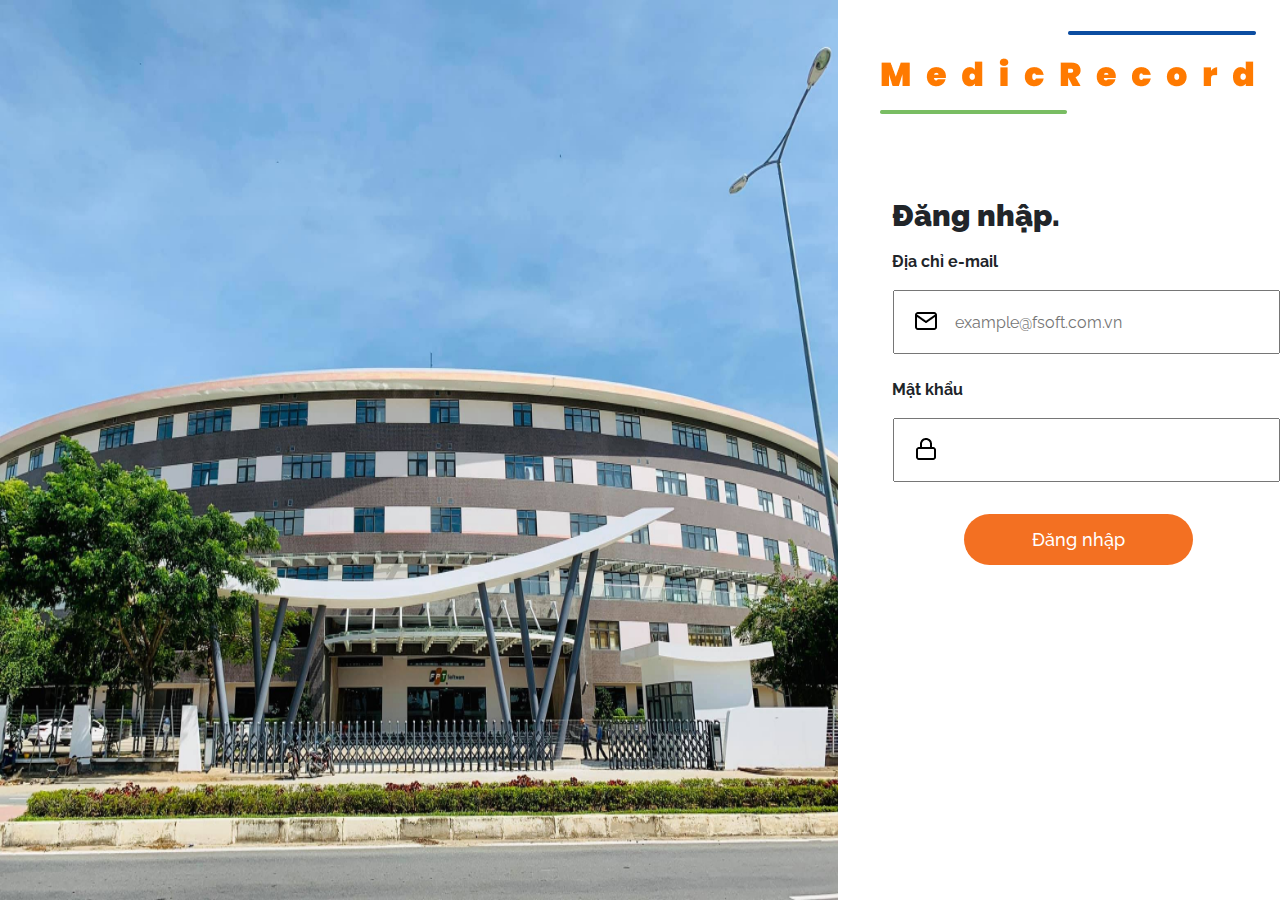
<file: index.html>
<!DOCTYPE html>
<html lang="en">

<head>
    <meta charset="UTF-8">
    <meta http-equiv="X-UA-Compatible" content="IE=edge">
    <meta name="viewport" content="width=device-width, initial-scale=1.0, shrink-to-fit=no">
    <link rel="stylesheet" href="css/login.css">
    <link rel="stylesheet" href="https://maxcdn.bootstrapcdn.com/bootstrap/4.0.0/css/bootstrap.min.css"
        integrity="sha384-Gn5384xqQ1aoWXA+058RXPxPg6fy4IWvTNh0E263XmFcJlSAwiGgFAW/dAiS6JXm" crossorigin="anonymous">
    <link rel="stylesheet" href="https://cdnjs.cloudflare.com/ajax/libs/font-awesome/4.7.0/css/font-awesome.min.css">
    <link rel="stylesheet" href="https://cdnjs.cloudflare.com/ajax/libs/animate.css/4.1.1/animate.min.css"/>
    <link rel="icon" href="assets/icons/fpt-ic.jpg" type="image/icon type">
    <title>Đăng nhập</title>
</head>

<body>
    <div class="container-fluid full-height">
        <div class="row full-height">

            <div class="col-lg-8 image-section pl-0">
                <img src="assets/images/fpt.jpg" alt="">
            </div>

            <div class="col-lg-4">
                <div class="row">
                    <img src="assets/images/logo.png" class="logo mx-auto" alt="logo-fpt">
                </div>
                <h3 class="bold-900-title ml-4 mt-5">Đăng nhập.</h3>
                <form class="ml-4">
                    <p class="mt-3 bold-700-title">Địa chỉ e-mail</p>
                    <div class="row">
                        <div class="input-container ml-3">
                            <input type="email" id="emailInput" placeholder="example@fsoft.com.vn" required>
                            <img src="assets/icons/mail-ic.jpg" alt="">
                        </div>
                        <small class="err" id="errEmail"></small>
                    </div>
                    <p class="mt-3 bold-700-title">Mật khẩu</p>
                    <div class="row">
                        <div class="input-container ml-3">
                            <input type="password" id="passwordInput" required>
                            <img src="assets/icons/lock-ic.jpg" alt="">
                        </div>
                        <small class="err" id="errPassword"></small>
                    </div>
                    <div class="row">
                       <button type="submit" class="btn-login mx-auto mt-4">Đăng nhập</button>
                    </div>
                </form>
            </div>
        </div>
    </div>
    <script src="https://ajax.googleapis.com/ajax/libs/jquery/3.5.1/jquery.min.js"></script>
    <script src="https://cdnjs.cloudflare.com/ajax/libs/popper.js/1.12.9/umd/popper.min.js"
        integrity="sha384-ApNbgh9B+Y1QKtv3Rn7W3mgPxhU9K/ScQsAP7hUibX39j7fakFPskvXusvfa0b4Q"
        crossorigin="anonymous"></script>
    <script src="https://maxcdn.bootstrapcdn.com/bootstrap/4.0.0/js/bootstrap.min.js"
        integrity="sha384-JZR6Spejh4U02d8jOt6vLEHfe/JQGiRRSQQxSfFWpi1MquVdAyjUar5+76PVCmYl"
        crossorigin="anonymous"></script>
    <script src="js/index.js"></script>
    <script src="plugin/bootstrap-notify-master/bootstrap-notify.js"></script>
</body>

</html>
</file>
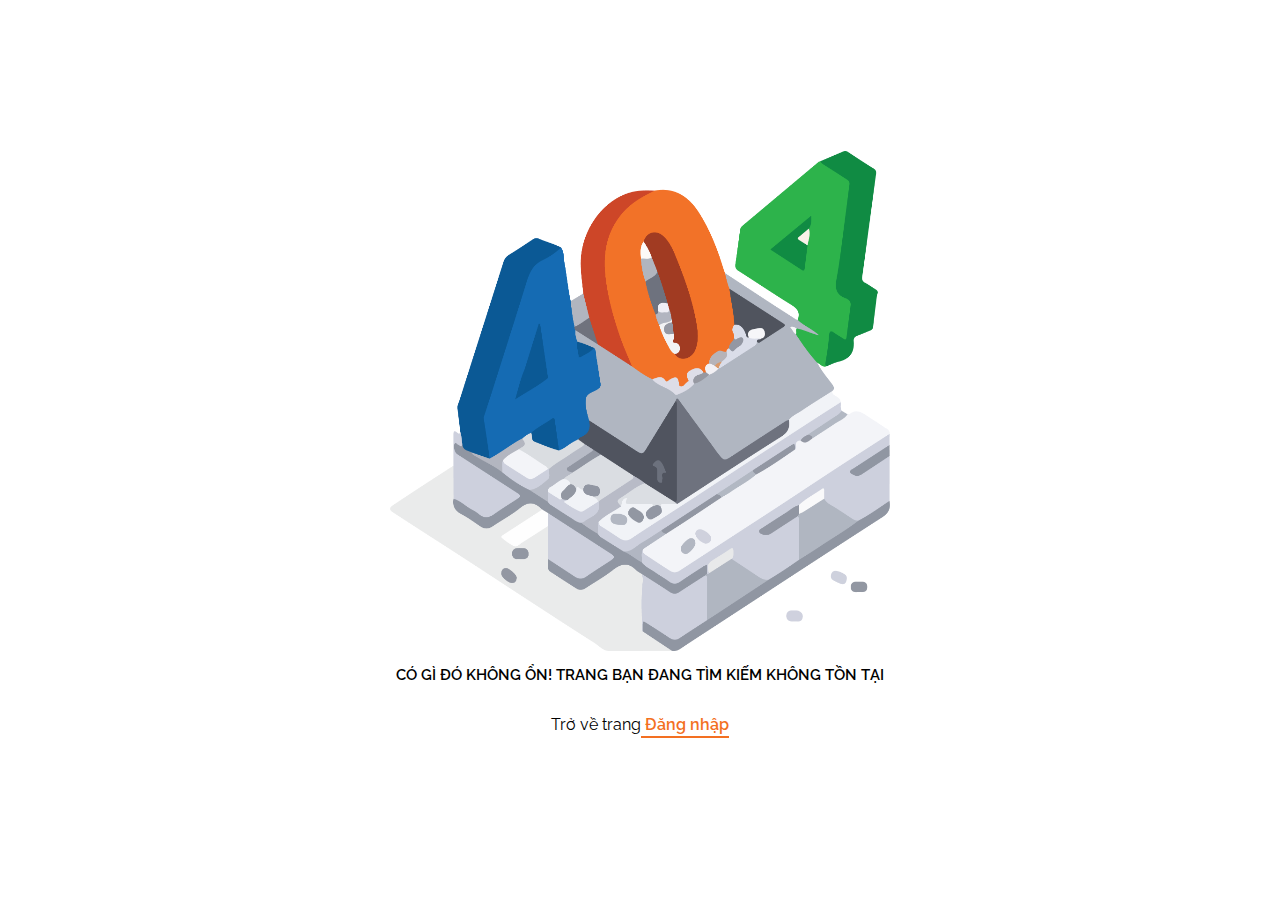
<file: page404.html>
<!DOCTYPE html>
<html lang="en">

<head>
    <meta charset="UTF-8">
    <meta http-equiv="X-UA-Compatible" content="IE=edge">
    <meta name="viewport" content="width=device-width, initial-scale=1.0">
    <link rel="icon" href="assets/icons/fpt-ic.jpg" type="image/icon type">
    <link rel="stylesheet" href="https://cdnjs.cloudflare.com/ajax/libs/font-awesome/4.7.0/css/font-awesome.min.css">
    <link rel="stylesheet" href="css/page404.css">
    <title>404</title>
</head>

<body>
    <div class="section">
        <img src="assets/images/p404.png" alt="">
        <p class="text">CÓ GÌ ĐÓ KHÔNG ỔN! TRANG BẠN ĐANG TÌM KIẾM KHÔNG TỒN TẠI</p>
        <p class="back">Trở về trang<a href="index.html"> Đăng nhập</a></p>
    </div>
</body>

</html>
</file>
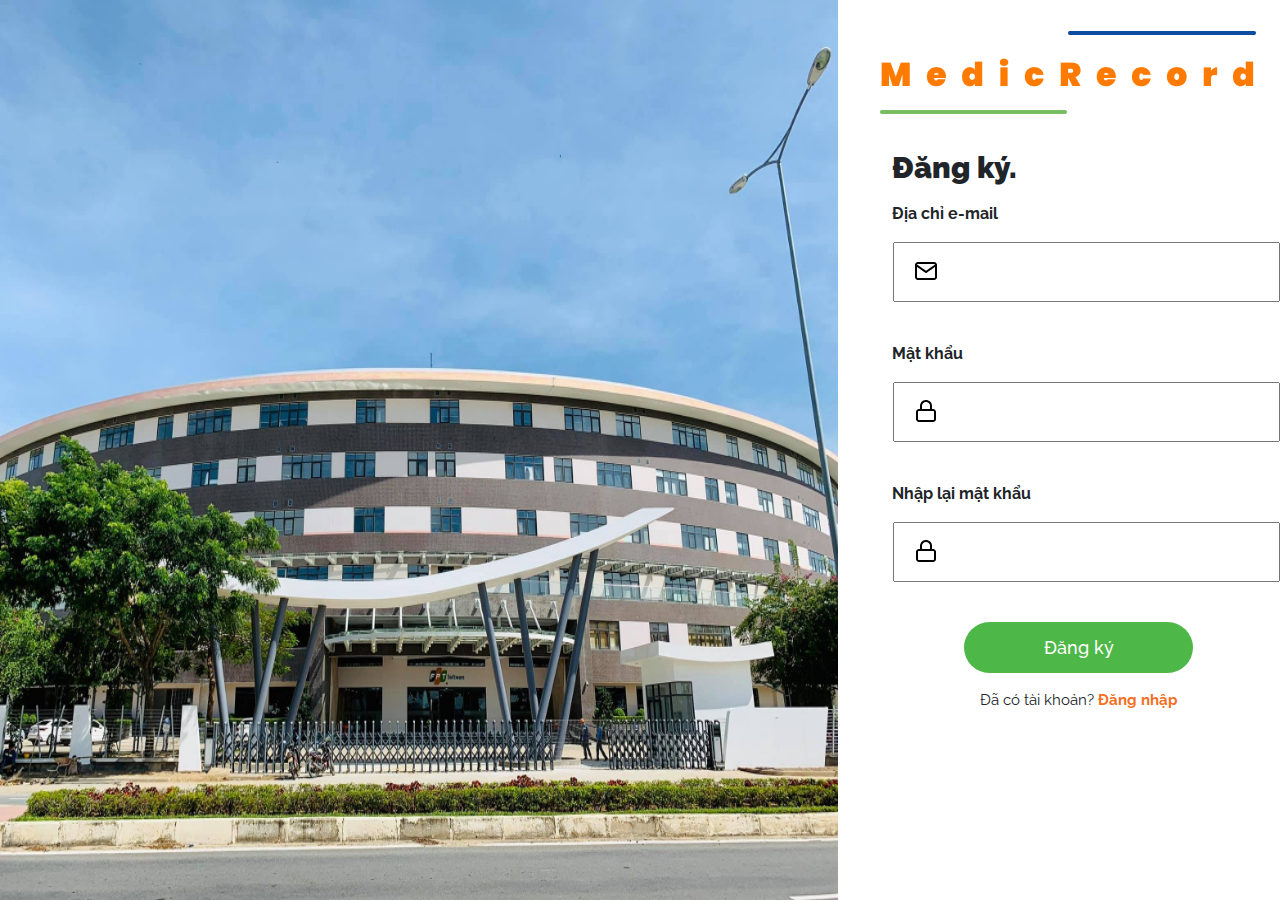
<file: register.html>
<!DOCTYPE html>
<html lang="en">

<head>
    <meta charset="UTF-8">
    <meta http-equiv="X-UA-Compatible" content="IE=edge">
    <meta name="viewport" content="width=device-width, initial-scale=1.0, shrink-to-fit=no">
    <link rel="stylesheet" href="css/register.css">
    <link rel="stylesheet" href="https://maxcdn.bootstrapcdn.com/bootstrap/4.0.0/css/bootstrap.min.css"
        integrity="sha384-Gn5384xqQ1aoWXA+058RXPxPg6fy4IWvTNh0E263XmFcJlSAwiGgFAW/dAiS6JXm" crossorigin="anonymous">
    <link rel="stylesheet" href="https://cdnjs.cloudflare.com/ajax/libs/font-awesome/4.7.0/css/font-awesome.min.css">
    <link rel="stylesheet" href="https://cdnjs.cloudflare.com/ajax/libs/animate.css/4.1.1/animate.min.css"/>
    <link rel="icon" href="assets/icons/fpt-ic.jpg" type="image/icon type">
    <title>Đăng ký</title>
</head>

<body>
    <div class="container-fluid full-height">
        <div class="row full-height">

            <div class="col-lg-8 image-section pl-0">
                <img src="assets/images/fpt.jpg" alt="">
            </div>

            <div class="col-lg-4">
                <div class="row">
                    <img src="assets/images/logo.png" class="logo mx-auto" alt="logo-fpt">
                </div>
                <h3 class="bold-900-title ml-4">Đăng ký.</h3>
                <form class="form-section ml-4">
                    <p class="mt-3 bold-700-title">Địa chỉ e-mail</p>
                    <div class="row">
                        <div class="input-container ml-3">
                            <input type="email" id="emailInput" value="">
                            <img src="assets/icons/mail-ic.jpg" alt="">
                        </div>
                    </div>
                    <small class="err" id="errEmail"></small>
                    <p class="mt-3 bold-700-title">Mật khẩu</p>
                    <div class="row">
                        <div class="input-container ml-3">
                            <input type="password" id="passwordInput" value="">
                            <img src="assets/icons/lock-ic.jpg" alt="">
                        </div>
                    </div>
                    <small class="err" id="errPassword"></small>
                    <p class="mt-3 bold-700-title">Nhập lại mật khẩu</p>
                    <div class="row">
                        <div class="input-container ml-3">
                            <input type="password" id="re-passwordInput" value="">
                            <img src="assets/icons/lock-ic.jpg" alt="">
                        </div>
                    </div>
                    <small class="err" id="errRePassword"></small>
                    <div class="row">
                        <button type="submit" class="btn-register mx-auto mt-3">Đăng ký</button>
                    </div>
                    <div class="row mt-3">
                        <p class="login-text mx-auto">Đã có tài khoản? <a href="index.html">Đăng nhập</a></p>
                    </div>
                </form>
            </div>

        </div>
    </div>
    <script src="https://ajax.googleapis.com/ajax/libs/jquery/3.5.1/jquery.min.js"></script>
    <script src="https://cdnjs.cloudflare.com/ajax/libs/popper.js/1.12.9/umd/popper.min.js"
        integrity="sha384-ApNbgh9B+Y1QKtv3Rn7W3mgPxhU9K/ScQsAP7hUibX39j7fakFPskvXusvfa0b4Q"
        crossorigin="anonymous"></script>
    <script src="https://maxcdn.bootstrapcdn.com/bootstrap/4.0.0/js/bootstrap.min.js"
        integrity="sha384-JZR6Spejh4U02d8jOt6vLEHfe/JQGiRRSQQxSfFWpi1MquVdAyjUar5+76PVCmYl"
        crossorigin="anonymous"></script>
    <script src="js/register.js"></script>
    <script src="plugin/bootstrap-notify-master/bootstrap-notify.js"></script>
</body>

</html>
</file>
<file: css/login.css>
@import "init.css";

.full-height{
    height: 100vh;
}

.image-section{
    width: 100%;
    height: 100%;
}

img{
    width: 100%;
    height: 100%;
}

.logo{
    width: 386px;
    height: 150px;
}

.bold-900-title{
    font-size: 30px;
    font-weight: 900;
}

.bold-700-title{
    font-weight: 700;
}

.input-container{
    position:relative;
    width: 466px;
}

.input-container input{
    height:64px;
    width: 100%;
    padding-left: 60px;
}

.input-container img{
    position: absolute;
    bottom: 21px;
    left: 21px;
    width: 24px;
    height: 24px;
}

.btn-login{
    background: var(--darkorange);
    color: white;
    font-size: 18px;
    width: 229px;
    height: 51px;
    border-radius: 30px;
    border: none;
    font-weight: 500;
}

.btn-login:focus{
    outline: none;
}

.btn-login:hover{
    box-shadow: 3px 4px 4px #f36f2267;
    transition: box-shadow 0.3s ease-in-out;
    cursor: pointer;
}

.forgot-text,
.register-text{
    font-size: 15px;
}

.forgot-text a{
    color: var(--darkblue);
    font-weight: 700;
}

.register-text a{
    color: var(--darkgreen);
    font-weight: 700;
}

.register-text a:hover{
    color: var(--darkgreen);
    font-weight: 700;
}

.err{
    margin-left: 1rem;
    margin-top: 0.5rem;
    color: red;
    font-size: 15px;
    font-weight: 600;
    font-style: italic;
}
</file>
<file: css/page404.css>
@import "init.css";
body{
    margin: 0;
}
.section{
    width: 100vw;
    height: 100vh;
    display: flex;
    justify-content: center;
    align-items: center;
    flex-direction: column;
}

.section img{
    width: 500px;
    height: 500px;
}
.text{
    font-size: 15px;
    font-weight: 600;
}

.back a{
    color: var(--darkorange);
    font-weight: 600;
    text-decoration: none;
    border-bottom: 2px solid var(--darkorange);;
    padding: 2px 0px;
}
</file>
<file: css/register.css>
@import "init.css";
.full-height{
    height: 100vh;
}

.image-section{
    width: 100%;
    height: 100%;
}

img{
    width: 100%;
    height: 100%;
}

.logo{
    width: 386px;
    height: 150px;
}

.bold-900-title{
    font-size: 30px;
    font-weight: 900;
}

.bold-700-title{
    font-weight: 700;
}

.input-container{
    position:relative;
    width: 466px;
}

.input-container input{
    height:60px;
    width: 100%;
    padding-left: 60px;
}

.input-container img{
    position: absolute;
    bottom: 19px;
    left: 21px;
    width: 24px;
    height: 24px;
}

.btn-register{
    background: var(--darkgreen);
    color: white;
    font-size: 18px;
    width: 229px;
    height: 51px;
    border-radius: 30px;
    border: none;
    font-weight: 500;
}

.btn-register:focus{
    outline: none;
}

.btn-register:hover{
    box-shadow: 3px 4px 4px #4eb74894;
    transition: box-shadow 0.3s ease-in-out;
    cursor: pointer;
}
.login-text{
    font-size: 15px;
}

.login-text a{
    color: var(--darkorange);
    font-weight: 700;
}

.login-text a:hover{
    color: var(--darkorange);
    font-weight: 700;
}

.err{
    margin-left: 0.5rem;
    margin-top: 0.3rem;
    color: red;
    font-size: 11px;
    font-weight: 600;
    font-style: italic;
}
</file>
